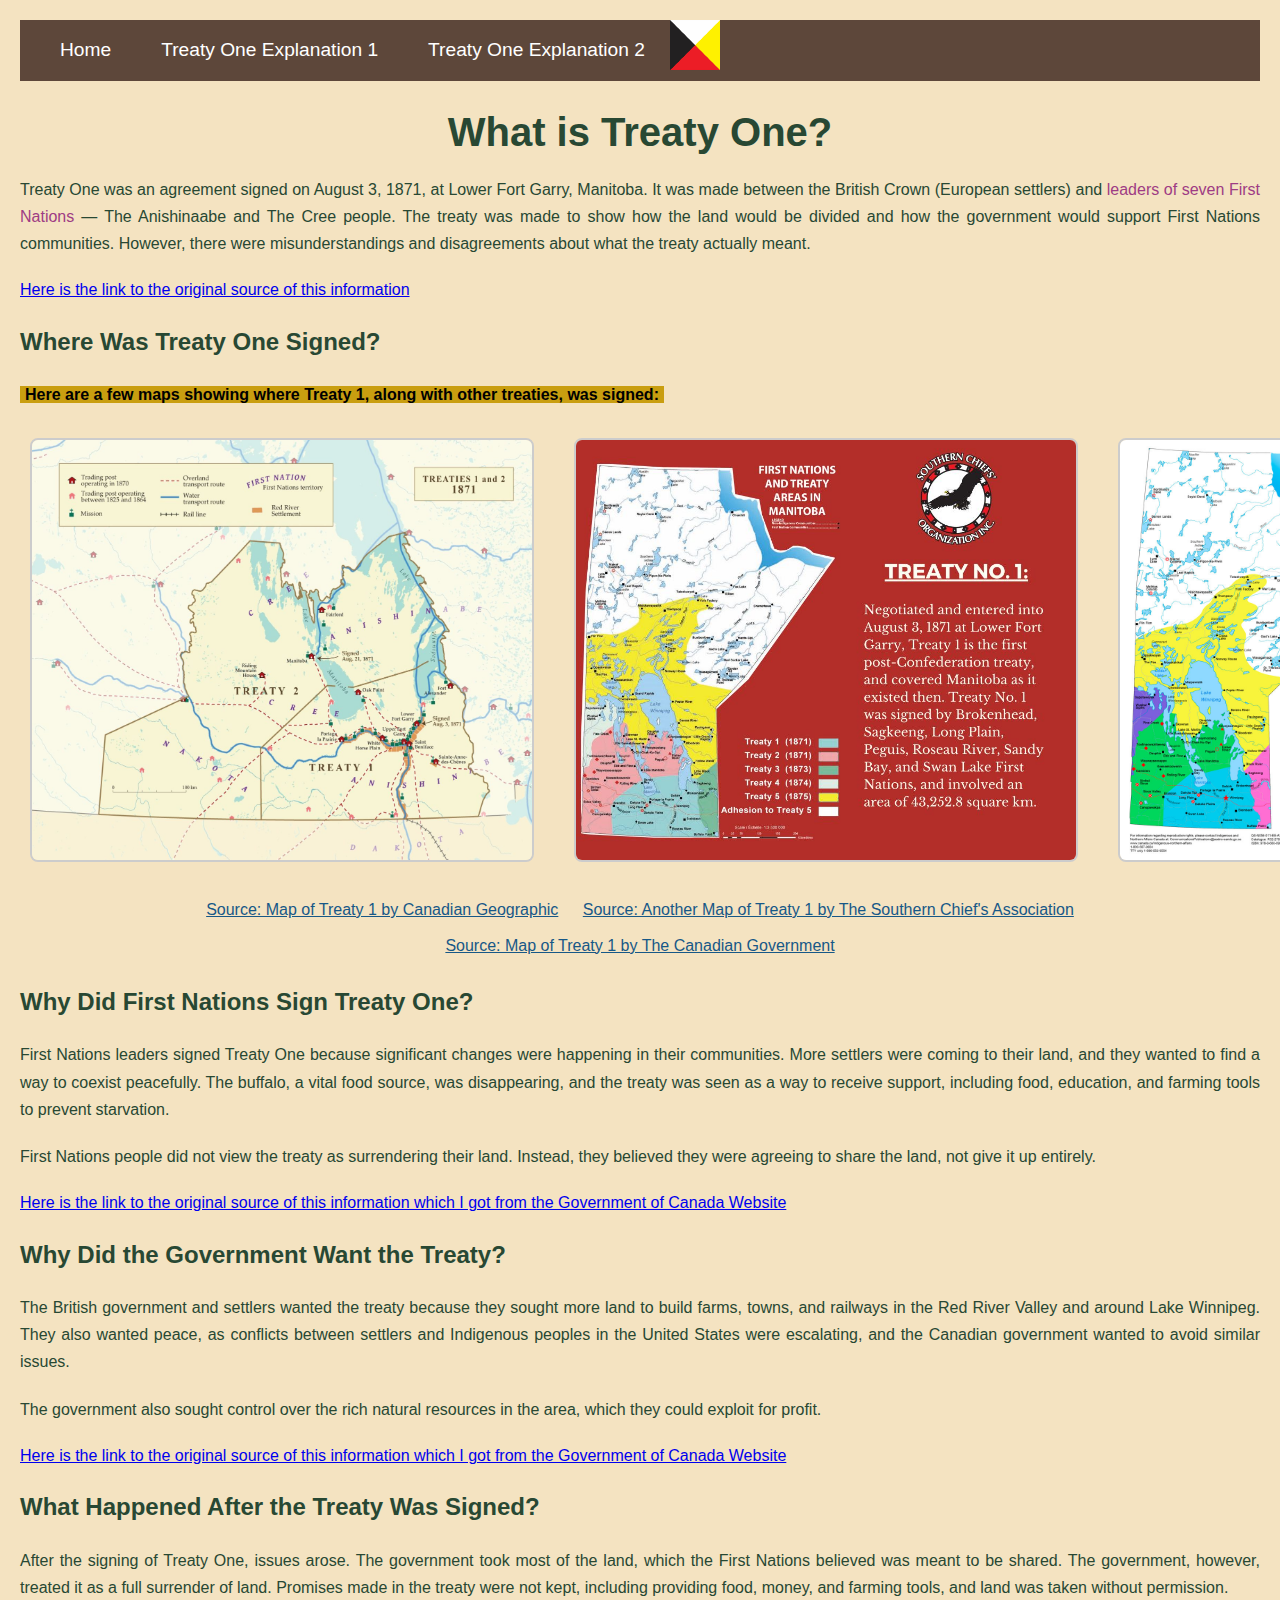
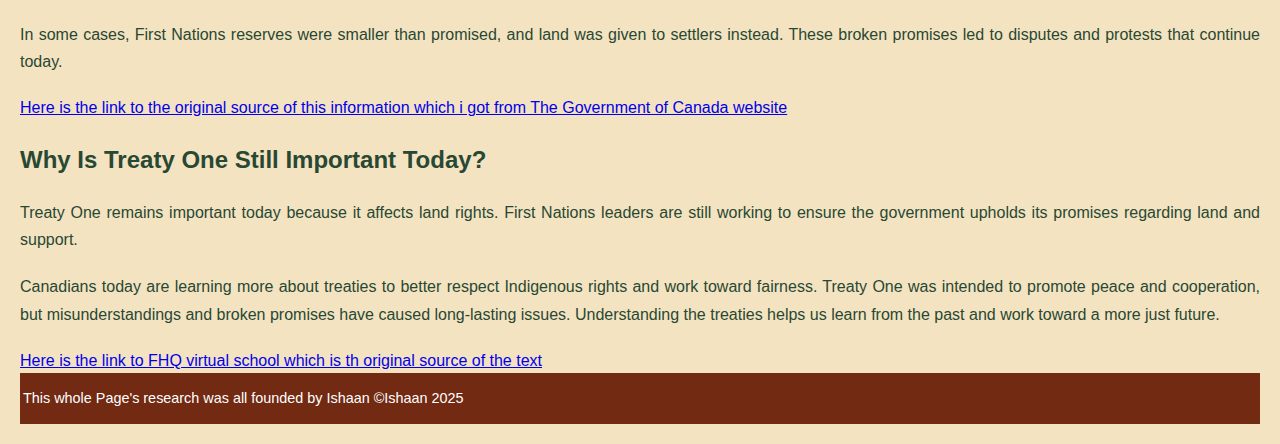
<file: index.html>
<!-- Home Page -->
<!-- Name: Ishaan -->
<!-- Course: Web Dev 10s -->
<!-- Teacher: Ashley Hoitink -->
<!-- School: Pembina Trails Collegiate -->
<!-- Date Last Modified: 4/17/25 -->

<!DOCTYPE html>
<html lang="en">
  <head>
    <meta charset="UTF-8" />
    <meta name="viewport" content="width=device-width, initial-scale=1.0" />
    <title>Treaties Explanation</title>
    <!-- Link to the external stylesheet for page styling -->
    <link rel="stylesheet" href="styles/stylesheet.css" />
  </head>

  <body>
    <!-- Header Section with Navigation Bar -->
    <header>
      <!-- Navigation bar allows users to move between different pages -->
      <nav class="navbar">
        <ul>
          <!-- Home page link -->
          <li><a href="index.html">Home</a></li>
          <!-- Page 1 for Treaty One explanation -->
          <li><a href="Explanation1.html">Treaty One Explanation 1</a></li>
          <!-- Page 2 for additional Treaty One explanation -->
          <li><a href="Explanation2.html">Treaty One Explanation 2</a></li>
          <!-- Logo of the Indigenous Flag -->
          <img
            src="images/indegnious logo.webp"
            alt="Flag of Canada"
            width="50px"
            height="50px" />
        </ul>
      </nav>
    </header>

    <!-- Section providing an introduction to Treaty One -->
    <div class="treaty-section">
      <h1>What is Treaty One?</h1>
      <p>
        Treaty One was an agreement signed on August 3, 1871, at Lower Fort
        Garry, Manitoba. It was made between the British Crown (European
        settlers) and
        <span style="color: rgb(158, 60, 132)"
          >leaders of seven First Nations</span
        >
        — The Anishinaabe and The Cree people. The treaty was made to show how
        the land would be divided and how the government would support First
        Nations communities. However, there were misunderstandings and
        disagreements about what the treaty actually meant.
      </p>
    </div>
    <!-- Link to the original source of this info from the Government of Canada -->
    <link
      rel="stylesheet"
      href="https://www.rcaanc-cirnac.gc.ca/eng/1100100028574/1529354437231" />
    <a href="https://www.rcaanc-cirnac.gc.ca/eng/1100100028574/1529354437231"
      >Here is the link to the original source of this information</a
    >

    <!-- Section with maps showing where Treaty One was signed -->
    <div class="treaty-section">
      <h2>Where Was Treaty One Signed?</h2>
      <p>
        <mark
          >Here are a few maps showing where Treaty 1, along with other
          treaties, was signed:</mark
        >
      </p>

      <div class="map-container">
        <!-- Displaying maps of Treaty One -->
        <img
          src="images/map 1.jpg"
          alt="Map of Treaty 1"
          width="500px"
          height="420px" />
        <img
          src="images/saladdays.jfif"
          alt="Another map of where Treaty 2 was signed"
          width="500px"
          height="auto" />
        <img
          src="images/still beating.jpg"
          alt="Another map of where Treaty 2 was signed"
          width="600px"
          height="420px" />
      </div>

      <!-- Sources for the maps -->
      <div class="map-links">
        <a
          href="https://canadiangeographic.ca/wp-content/uploads/2022/02/treaties1_2_20_online_01-1440x1161.jpg">
          Source: Map of Treaty 1 by Canadian Geographic
        </a>
        <a href="https://scoinc.mb.ca/treaties/">
          Source: Another Map of Treaty 1 by The Southern Chief's Association
        </a>
        <a href="https://www.sac-isc.gc.ca/eng/1100100020576/1616073943706">
          Source: Map of Treaty 1 by The Canadian Government
        </a>
      </div>
    </div>

    <!-- Section explaining why First Nations signed Treaty One -->
    <div class="treaty-section">
      <h2>Why Did First Nations Sign Treaty One?</h2>
      <p>
        First Nations leaders signed Treaty One because significant changes were
        happening in their communities. More settlers were coming to their land,
        and they wanted to find a way to coexist peacefully. The buffalo, a
        vital food source, was disappearing, and the treaty was seen as a way to
        receive support, including food, education, and farming tools to prevent
        starvation.
      </p>
      <p>
        First Nations people did not view the treaty as surrendering their land.
        Instead, they believed they were agreeing to share the land, not give it
        up entirely.
      </p>
    </div>
    <!-- Link to the original source of this info from the Government of Canada -->
    <link
      rel="stylesheet"
      href="https://www.rcaanc-cirnac.gc.ca/eng/1100100028574/1529354437231" />
    <a href="https://www.rcaanc-cirnac.gc.ca/eng/1100100028574/1529354437231"
      >Here is the link to the original source of this information which I got
      from the Government of Canada Website</a
    >

    <!-- Section explaining the Government's reasons for wanting the treaty -->
    <div class="treaty-section">
      <h2>Why Did the Government Want the Treaty?</h2>
      <p>
        The British government and settlers wanted the treaty because they
        sought more land to build farms, towns, and railways in the Red River
        Valley and around Lake Winnipeg. They also wanted peace, as conflicts
        between settlers and Indigenous peoples in the United States were
        escalating, and the Canadian government wanted to avoid similar issues.
      </p>
      <p>
        The government also sought control over the rich natural resources in
        the area, which they could exploit for profit.
      </p>
    </div>
    <!-- Link to the original source of this info from the Government of Canada -->
    <link
      rel="stylesheet"
      href="https://www.rcaanc-cirnac.gc.ca/eng/1100100028660/1564413031536" />
    <a href="https://www.rcaanc-cirnac.gc.ca/eng/1100100028660/1564413031536"
      >Here is the link to the original source of this information which I got
      from the Government of Canada Website</a
    >

    <!-- Section explaining the aftermath of Treaty One -->
    <div class="treaty-section">
      <h2>What Happened After the Treaty Was Signed?</h2>
      <p>
        After the signing of Treaty One, issues arose. The government took most
        of the land, which the First Nations believed was meant to be shared.
        The government, however, treated it as a full surrender of land.
        Promises made in the treaty were not kept, including providing food,
        money, and farming tools, and land was taken without permission.
      </p>
      <p>
        In some cases, First Nations reserves were smaller than promised, and
        land was given to settlers instead. These broken promises led to
        disputes and protests that continue today.
      </p>
    </div>
    <!-- Link to the original source of this info from the Government of Canada -->
    <link
      rel="stylesheet"
      href="https://www.rcaanc-cirnac.gc.ca/eng/1100100014597/1572547985018" />
    <a href="https://www.rcaanc-cirnac.gc.ca/eng/1100100014597/1572547985018"
      >Here is the link to the original source of this information which i got
      from The Government of Canada website</a
    >

    <!-- Section explaining why Treaty One is still important today -->
    <div class="treaty-section">
      <h2>Why Is Treaty One Still Important Today?</h2>
      <p>
        Treaty One remains important today because it affects land rights. First
        Nations leaders are still working to ensure the government upholds its
        promises regarding land and support.
      </p>
      <p>
        Canadians today are learning more about treaties to better respect
        Indigenous rights and work toward fairness. Treaty One was intended to
        promote peace and cooperation, but misunderstandings and broken promises
        have caused long-lasting issues. Understanding the treaties helps us
        learn from the past and work toward a more just future.
      </p>
    </div>
    <!-- Link to FHQ virtual school as the source of the text -->
    <link
      rel="stylesheet"
      href="https://www.fhqvirtualschool.net/academics/grade-8-social-studies/lesson-13-unfulfilled-treaty-promises" />
    <a
      href="https://www.fhqvirtualschool.net/academics/grade-8-social-studies/lesson-13-unfulfilled-treaty-promises"
      >Here is the link to FHQ virtual school which is th original source of the
      text
    </a>
    <!-- Footer Section with copyright information -->
    <div class="footer">
      <p>This whole Page's research was all founded by Ishaan ©Ishaan 2025</p>
    </div>
  </body>
</html>
</file>
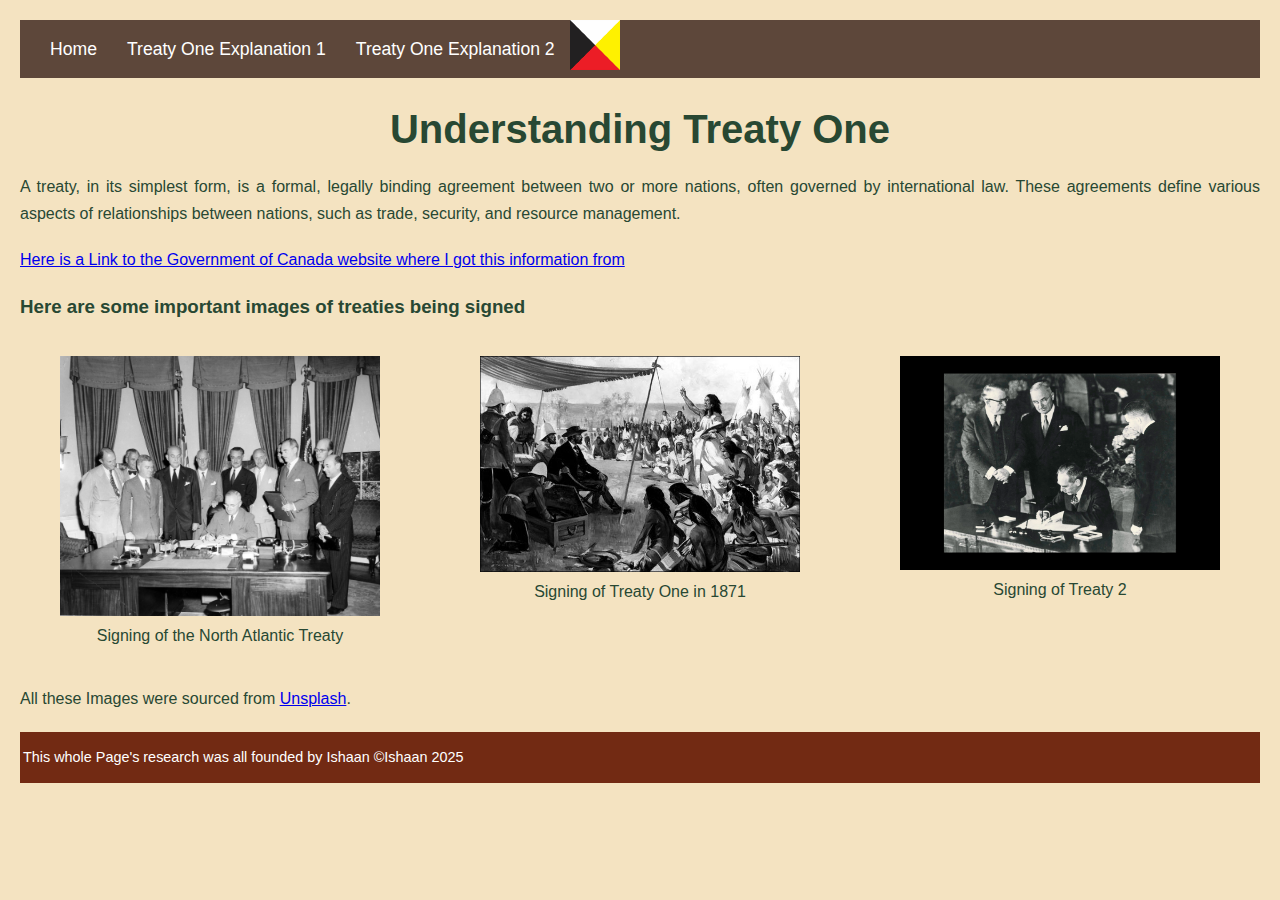
<file: Explanation1.html>
<!DOCTYPE html>
<html lang="en">
  <head>
    <meta charset="UTF-8" />
    <meta name="viewport" content="width=device-width, initial-scale=1.0" />
    <title>Treaties - Understanding Treaty One</title>
    <link rel="stylesheet" href="styles/stylesheet.css" />
    <link rel="stylesheet" href="styles/stylesheet2.css" />
  </head>

  <body>
    <header>
      <!-- Navigation bar section -->
      <nav class="navbar">
        <ul>
          <!-- Home page link -->
          <li><a href="index.html">Home</a></li>
          <!-- Page 1 for Treaty One explanation -->
          <li><a href="Explanation1.html">Treaty One Explanation 1</a></li>
          <!-- Page 2 for additional Treaty One explanation -->
          <li><a href="Explanation2.html">Treaty One Explanation 2</a></li>
          <!-- Logo of the Indigenous Flag -->
          <img
            src="images/indegnious logo.webp"
            alt="Flag of Canada"
            width="50px"
            height="50px" />
        </ul>
      </nav>
    </header>

    <main>
      <!-- Introduction section of the page -->
      <section class="intro">
        <h1 style="color: #284833">Understanding Treaty One</h1>
        <article>
          <p>
            <span class="highlight">
              A treaty, in its simplest form, is a formal, legally binding
              agreement between two or more nations, often governed by
              international law. These agreements define various aspects of
              relationships between nations, such as trade, security, and
              resource management.
            </span>
          </p>

          <!-- Link to external Government of Canada website for further information -->
          <a
            href="https://www.rcaanc-cirnac.gc.ca/eng/1100100028574/1529354437231">
            Here is a Link to the Government of Canada website where I got this
            information from
          </a>
        </article>
      </section>

      <!-- Main section with treaty images -->
      <section class="main-info">
        <h3>Here are some important images of treaties being signed</h3>

        <!-- Image container for treaty photos -->
        <div class="image-container">
          <!-- Image of North Atlantic Treaty signing -->
          <figure class="image-item">
            <img
              src="images/Photo of North Atlantic Treaty signing.jpg"
              alt="Signing of the North Atlantic Treaty in a historic setting."
              width="350" />
            <figcaption>Signing of the North Atlantic Treaty</figcaption>
          </figure>

          <!-- Image of the signing of Treaty One -->
          <figure class="image-item">
            <img
              src="images/Treaty 1.jpg"
              alt="Historical photo of Treaty One signing in 1871."
              width="500px" />
            <figcaption>Signing of Treaty One in 1871</figcaption>
          </figure>

          <!-- Image of Treaty 2 signing -->
          <figure class="image-item">
            <img
              src="images/Treaty2.jpg"
              alt="Another example of a treaty signing ceremony."
              width="500px" />
            <figcaption>Signing of Treaty 2</figcaption>
          </figure>
        </div>
      </section>

      <!-- Credit section for image sources -->
      <p>
        All these Images were sourced from
        <a href="https://unsplash.com/">Unsplash</a>.
      </p>
    </main>

    <!-- Footer with research credit -->
    <div class="footer">
      <p>This whole Page's research was all founded by Ishaan ©Ishaan 2025</p>
    </div>
  </body>
</html>
</file>
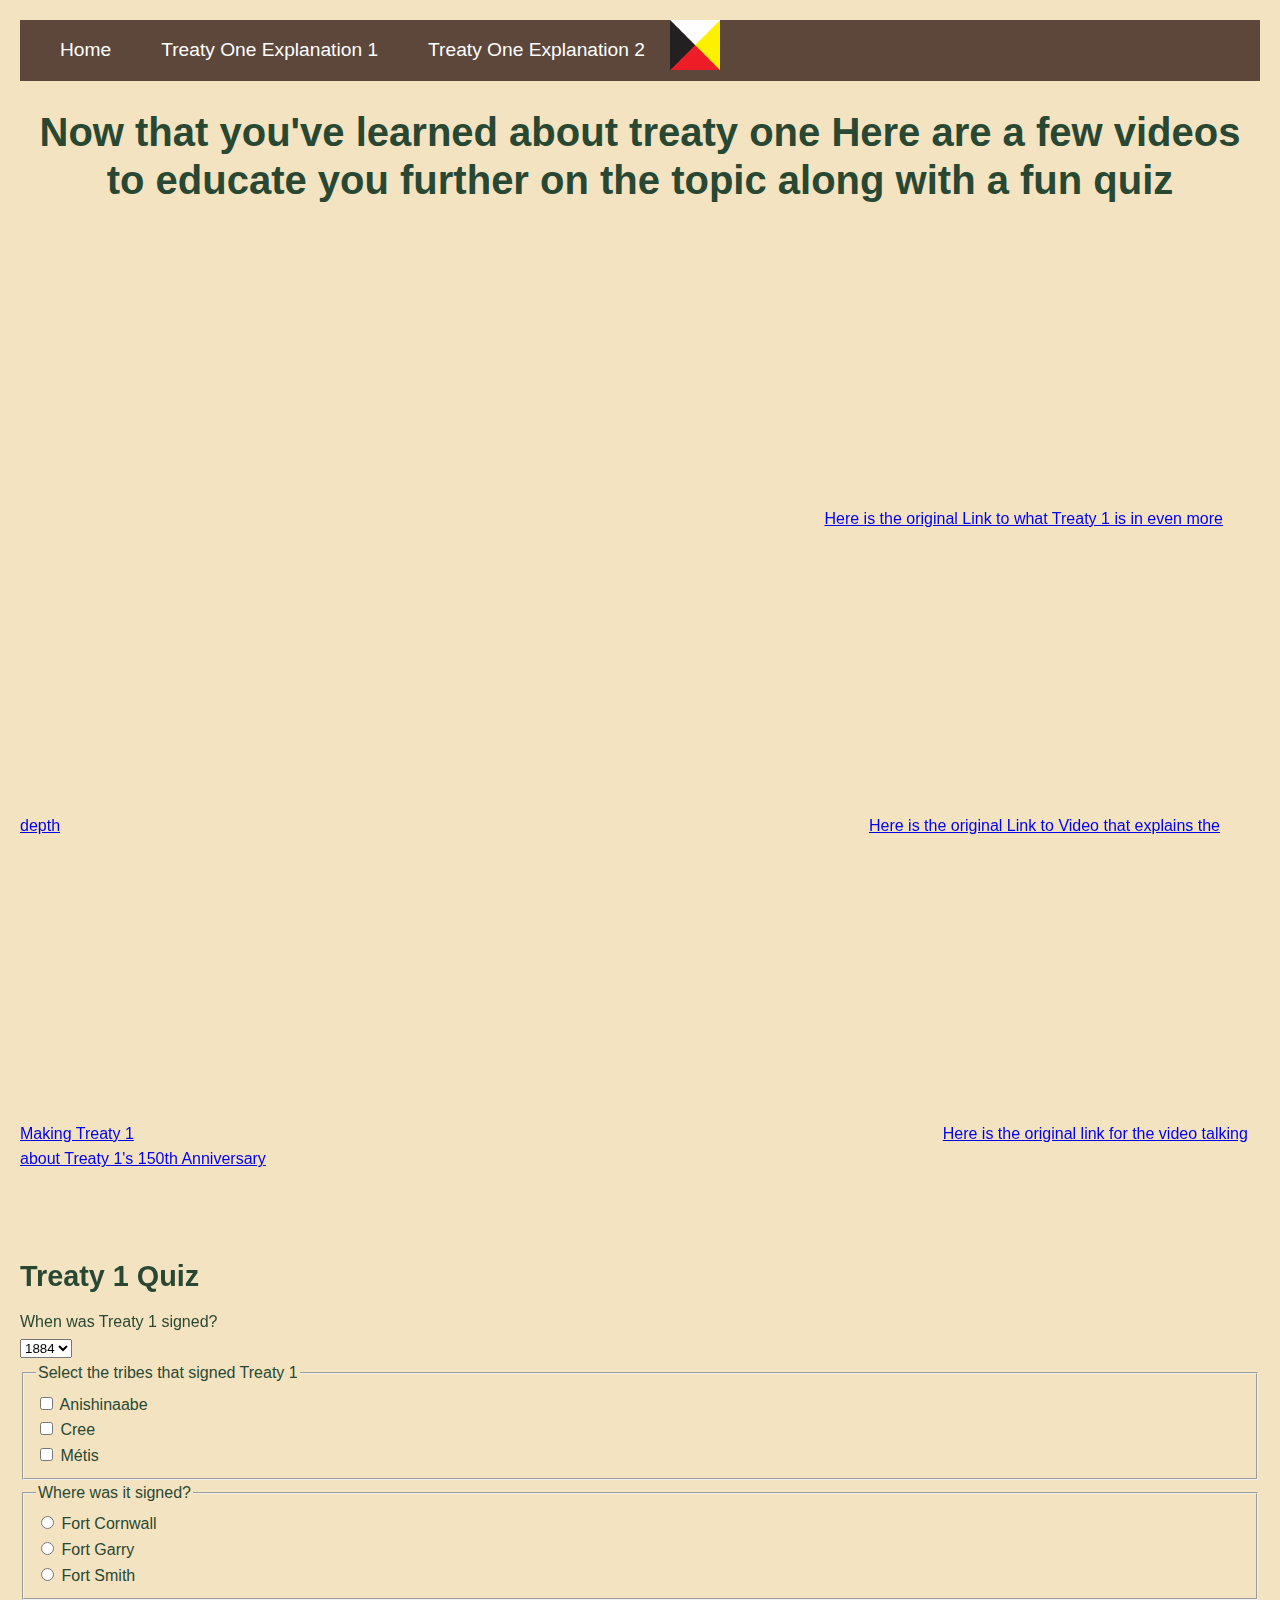
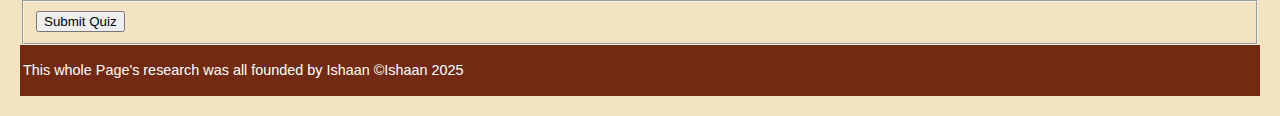
<file: Explanation2.html>
<!DOCTYPE html>
<html lang="en">
  <link rel="stylesheet" href="styles/stylesheet.css" />
  <head>
    <meta charset="UTF-8" />
    <meta name="viewport" content="width=device-width, initial-scale=1.0" />
    <title>Treaty 1 Explanation page and quiz</title>
  </head>

  <style>
    /* Style for embedded videos */
    iframe {
      width: 800px;
      height: 300px;
    }

    /* Style for the title of the quiz form */
    h1 {
      color: 3b6b4c; /* color needs hex code */
    }

    /* Style for form titles */
    .form-title {
      font-size: 1.8em;
      font-weight: bold;
      margin-top: 30px;
      margin-bottom: 10px;
    }
  </style>

  <body>
    <!-- Navigation Bar with links to other pages -->
    <nav class="navbar">
      <ul>
        <!-- Home page link -->
        <li><a href="index.html">Home</a></li>
        <!-- Page 1 for Treaty One explanation -->
        <li><a href="Explanation1.html">Treaty One Explanation 1</a></li>
        <!-- Page 2 for additional Treaty One explanation -->
        <li><a href="Explanation2.html">Treaty One Explanation 2</a></li>
        <!-- Logo of the Indigenous Flag -->
        <img
          src="images/indegnious logo.webp"
          alt="Flag of Canada"
          width="50px"
          height="50px" />
      </ul>
    </nav>

    <!-- Page title introducing the videos and quiz -->
    <h1>
      Now that you've learned about treaty one Here are a few videos to educate
      you further on the topic along with a fun quiz
    </h1>

    <!-- Embedding the first video about Canada's Treaty No.1 -->
    <iframe
      src="https://www.youtube.com/embed/8O717cPRcf4"
      title="Canada&#39;s Treaty No.1"
      frameborder="0"
      allow="accelerometer; autoplay; clipboard-write; encrypted-media; gyroscope; picture-in-picture; web-share"
      referrerpolicy="strict-origin-when-cross-origin"
      allowfullscreen></iframe>
    <a href="https://www.youtube.com/embed/8O717cPRcf4"
      >Here is the original Link to what Treaty 1 is in even more depth</a
    >

    <!-- Embedding the second video about Treaty 1's creation -->
    <iframe
      src="https://www.youtube.com/embed/8uB83G7xZgU"
      title="Episode 1 – Treaty Promises: Treaty making"
      frameborder="0"
      allow="accelerometer; autoplay; clipboard-write; encrypted-media; gyroscope; picture-in-picture; web-share"
      referrerpolicy="strict-origin-when-cross-origin"
      allowfullscreen></iframe>
    <a href="https://www.youtube.com/embed/8uB83G7xZgU"
      >Here is the original Link to Video that explains the Making Treaty 1</a
    >

    <!-- Embedding the third video about Treaty 1's 150th Anniversary -->
    <iframe
      src="https://www.youtube.com/embed/ZY53Ijkrbxs"
      title="Treaty No. 1 150th Anniversary"
      frameborder="0"
      allow="accelerometer; autoplay; clipboard-write; encrypted-media; gyroscope; picture-in-picture; web-share"
      referrerpolicy="strict-origin-when-cross-origin"
      allowfullscreen></iframe>
    <a href="https://www.youtube.com/embed/ZY53Ijkrbxs"
      >Here is the original link for the video talking about Treaty 1's 150th
      Anniversary</a
    >
    <br />
    <br />
    <br />

    <!-- Quiz Form Start -->
    <h2 class="form-title">Treaty 1 Quiz</h2>
    <form
      name="Quiz 1"
      action="https://en.wikipedia.org/wiki/Treaty_1"
      id="travel-suggestion-1"
      method="post">
      <!-- Dropdown question asking when Treaty 1 was signed -->
      <label for="main-character">When was Treaty 1 signed?</label><br />
      <select name="main-character" id="main-character">
        <option value="1884">1884</option>
        <option value="1886">1886</option>
        <option value="1882">1882</option>
        <option value="1871">1871</option>
      </select>

      <!-- Checkboxes for selecting the tribes that signed Treaty 1 -->
      <fieldset>
        <legend>Select the tribes that signed Treaty 1</legend>

        <input
          type="checkbox"
          id="Anishinaabe"
          name="tribe"
          value="Anishinaabe" />
        <label for="Anishinaabe">Anishinaabe</label><br />

        <input type="checkbox" id="Cree" name="tribe" value="Cree" />
        <label for="Cree">Cree</label><br />

        <input type="checkbox" id="Metis" name="tribe" value="Métis" />
        <label for="Metis">Métis</label><br />
      </fieldset>

      <!-- Radio buttons for selecting where Treaty 1 was signed -->
      <fieldset>
        <legend>Where was it signed?</legend>

        <input
          type="radio"
          id="FortCorn-radio"
          name="signing-place"
          value="Fort Cornwall" />
        <label for="FortCorn-radio">Fort Cornwall</label><br />

        <input
          type="radio"
          id="FortGarry-radio"
          name="signing-place"
          value="Fort Garry" />
        <label for="FortGarry-radio">Fort Garry</label><br />

        <input
          type="radio"
          id="FortSmith-radio"
          name="signing-place"
          value="Fort Smith" />
        <label for="FortSmith-radio">Fort Smith</label><br />
      </fieldset>

      <!-- Submit button for the quiz -->
      <fieldset>
        <input type="submit" value="Submit Quiz" />
      </fieldset>
    </form>

    <!-- Footer with page research credit -->
    <div class="footer">
      <p>This whole Page's research was all founded by Ishaan ©Ishaan 2025</p>
    </div>
  </body>
</html>
</file>
<file: styles/stylesheet.css>
/* 
  Color Family Choice: Earthy Tones and Clear Sky

  The primary color scheme for this website is based on earthy, natural tones inspired by the environment: 
  - Nature Green (#284833) symbolizes growth, stability, and connection with nature, which reflects the 
    connection between First Nations and their land.
  - Deep Earth Brown (#5d473a) represents the soil and foundation, grounding the content with a sense of 
    history and respect for the land.
  - Prairie Gold (#c99e10) gives a vibrant and warm accent, evoking the natural beauty of the prairies and 
    the richness of the First Nations' cultures.
  - Treaty Blue (#175887) brings depth and dignity to interaction elements, reinforcing the importance and 
    seriousness of treaties, while remaining accessible and engaging.

  This palette was chosen because it reminded me of the land I live on and my aim to teach an older audience 
  about Treaty 1. The colors are calm, approachable, and accessible, creating a welcoming atmosphere while 
  remaining culturally respectful.
*/

body {
  background-color: #f4e3c1; /* Soft Earth Beige */
  margin: 0;
  font-family: "Arial", sans-serif;
  font-size: 16px;
  line-height: 1.6;
  color: #284833; /* Nature Green */
  padding: 20px;
}

.navbar ul {
  list-style-type: none;
  background-color: #5d473a; /* Deep Earth Brown */
  margin: 0;
  overflow: hidden;
  display: flex;
  justify-content: center;
  padding: 0;
}

.navbar li {
  float: none;
}

.navbar a {
  color: #ffffff; /* White text for max contrast */
  text-decoration: none;
  padding: 15px 25px;
  display: block;
  text-align: center;
  font-size: 1.2em;
  font-weight: 500;
  transition: background-color 0.3s ease; /* Smooth hover effect */
}

.navbar a:hover {
  background-color: #175887; /* Treaty Blue */
  color: #ffffff;
}

.navbar {
  display: flex;
  align-items: center;
  background-color: #5d473a; /* Deep Earth Brown */
  padding: 0 15px;
}

.nav-logo {
  margin-right: 20px;
}

h1 {
  font-family: "Gill Sans", "Gill Sans MT", Calibri, "Trebuchet MS", sans-serif;
  text-align: center;
  color: #284833; /* Nature Green */
  font-size: 2.5em;
  line-height: 1.2;
  margin-bottom: 20px;
  font-weight: 600;
}

p {
  font-family: "Lucida Sans", "Lucida Sans Regular", "Lucida Grande",
    "Lucida Sans Unicode", Geneva, Verdana, sans-serif;
  color: #284833; /* Nature Green */
  font-size: 1em;
  line-height: 1.7;
  margin-bottom: 20px;
  text-align: justify;
}

mark {
  background-color: #c99e10; /* Prairie Gold */
  color: black;
  font-weight: bold;
  padding: 0 5px;
}

.map-container {
  display: flex;
  align-items: center;
  gap: 20px;
  text-align: center;
  margin: 20px 0;
}

.map-container img {
  max-width: 50%;
  margin: 10px;
  border: 2px solid #ccc;
  border-radius: 8px;
}

.image-container {
  display: flex;
  justify-content: space-between;
  gap: 20px;
  margin-bottom: 20px;
}

.image-item {
  flex: 1;
  text-align: center;
}

.image-item img {
  max-width: 100%;
  height: auto;
}

/* Map links styled with Treaty Blue */
.map-links {
  margin-top: 15px;
  text-align: center;
}

.map-links a {
  display: inline-block;
  margin: 5px 10px;
  color: #175887; /* Treaty Blue */
  text-decoration: underline;
}

.map-links a:hover {
  color: #2a6fa5; /* Lighter hover variant */
}

.footer {
  text-align: center;
  padding: 3px;
  background-color: #722a13; /* Deep Earth Brown */
  color: white;
}

.footer p {
  font-size: 0.9em;
  margin: 10px 0;
  color: #ffffff; /* White text for max contrast */
}
</file>
<file: styles/stylesheet2.css>
body {
  background-color: #f4e3c1;
  margin: 0;
  font-family: "Arial", sans-serif;
  font-size: 16px;
  line-height: 1.6;
  padding: 20px;
}

.navbar ul {
  list-style-type: none;
  background-color: #5d473a;
  margin: 0;
  overflow: hidden;
  display: flex;
  justify-content: center; /* Center navbar items horizontally */
}

.navbar a {
  color: #ffffff !important;
  text-decoration: none;
  padding: 15px;
  display: block;
  text-align: center;
  font-size: 1.1em;
  font-weight: 500;
  transition: background-color 0.3s ease; /* Smooth transition for hover effect */
}

.navbar a:hover {
  background-color: #6fb7e9;
}

h1 {
  text-align: center;
  font-size: 2.5em;
  margin-bottom: 20px; /* Adds spacing below the heading */
  font-weight: 600;
}

p {
  font-family: "Lucida Sans", sans-serif;
  font-size: 1em;
  line-height: 1.7;
  margin-bottom: 20px; /* Adds space between paragraphs */
  text-align: justify; /* Justifies the text for better alignment */
}

mark {
  background-color: #c99e10;
  font-weight: bold;
  padding: 0 5px; /* Adds padding around highlighted text */
}

.map-container {
  display: flex;
  align-items: center;
  gap: 20px; /* Adds space between the map and other content */
}

.map-container img {
  max-width: 50%; /* Restricts the width of map images to fit within the container */
}

.image-container {
  display: flex;
  justify-content: space-between; /* Distributes images evenly with space between them */
  gap: 20px; /* Adds spacing between images */
  margin-bottom: 20px; /* Adds space below the image container */
}

.image-item {
  flex: 1;
  text-align: center; /* Centers images within their containers */
}

.image-item img {
  max-width: 100%; /* Ensures images are responsive */
  height: auto; /* Maintains aspect ratio of images */
}

.footer {
  text-align: center;
  padding: 3px;
  background-color: #722a13;
}

.footer p {
  font-size: 0.9em; /* Reduces font size in the footer */
  margin: 10px 0; /* Adds space above and below footer text */
  color: #ffffff; /* Sets footer text color to white */
}
</file>
